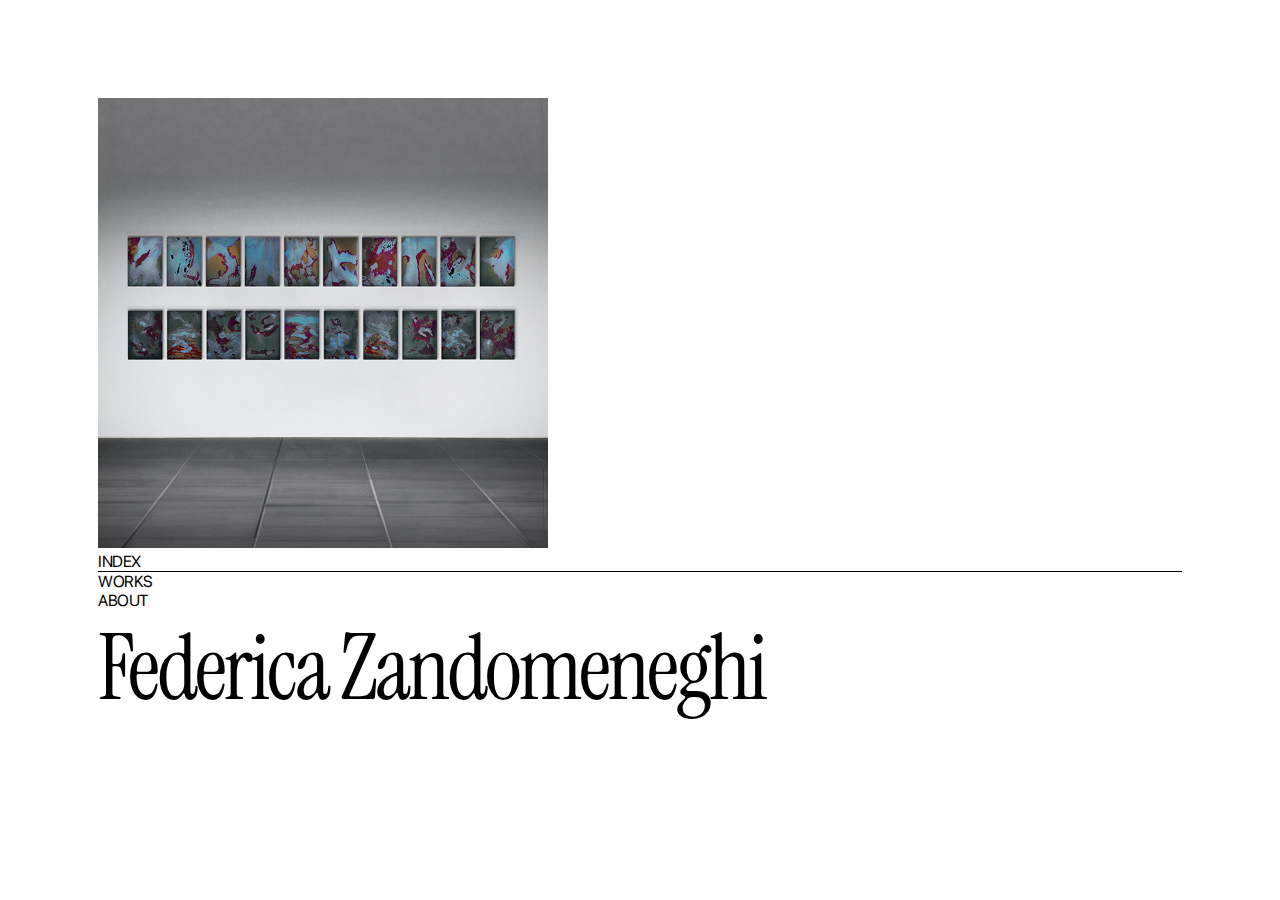
<file: index.html>
<!DOCTYPE html>
<html lang="en">
<head>
    <meta charset="UTF-8">
    <meta http-equiv="X-UA-Compatible" content="IE=edge">
    <meta name="viewport" content="width=device-width, initial-scale=1.0">
    <link href="https://cdn.jsdelivr.net/npm/bootstrap@5.3.0-alpha1/dist/css/bootstrap.min.css" rel="stylesheet" integrity="sha384-GLhlTQ8iRABdZLl6O3oVMWSktQOp6b7In1Zl3/Jr59b6EGGoI1aFkw7cmDA6j6gD" crossorigin="anonymous">
    <link rel="stylesheet" href="./css/style.css">
    <link rel="icon" type="image/x-icon" href="/favicon.ico">
    <title>Federica Zandomeneghi</title>
</head>
<body>
    <div class="generalContainer">
        <div class="position-absolute top-50 start-50 translate-middle heroImg">
            <img src="" id="imgHome" class="imgFit">
        </div>
        <div class="vh-100 d-flex align-items-start flex-column">
            <div class="pt-2 mb-auto w-100 d-flex justify-content-between fs-5">
                <div id="index"><a href="./index.html">INDEX</a></div>
                <div id="works"><a href="./works.html">WORKS</a></div>
                <div id="about"><a href="./about.html">ABOUT</a></div>
            </div>
            <div class="pb-2 w-100 text-center instrumentalSerif titleHero endMargin">
                Federica Zandomeneghi
            </div>
        </div>
    </div>

    <script src="./js/main.js"  type="module"></script>

</body>

</html>
</file>
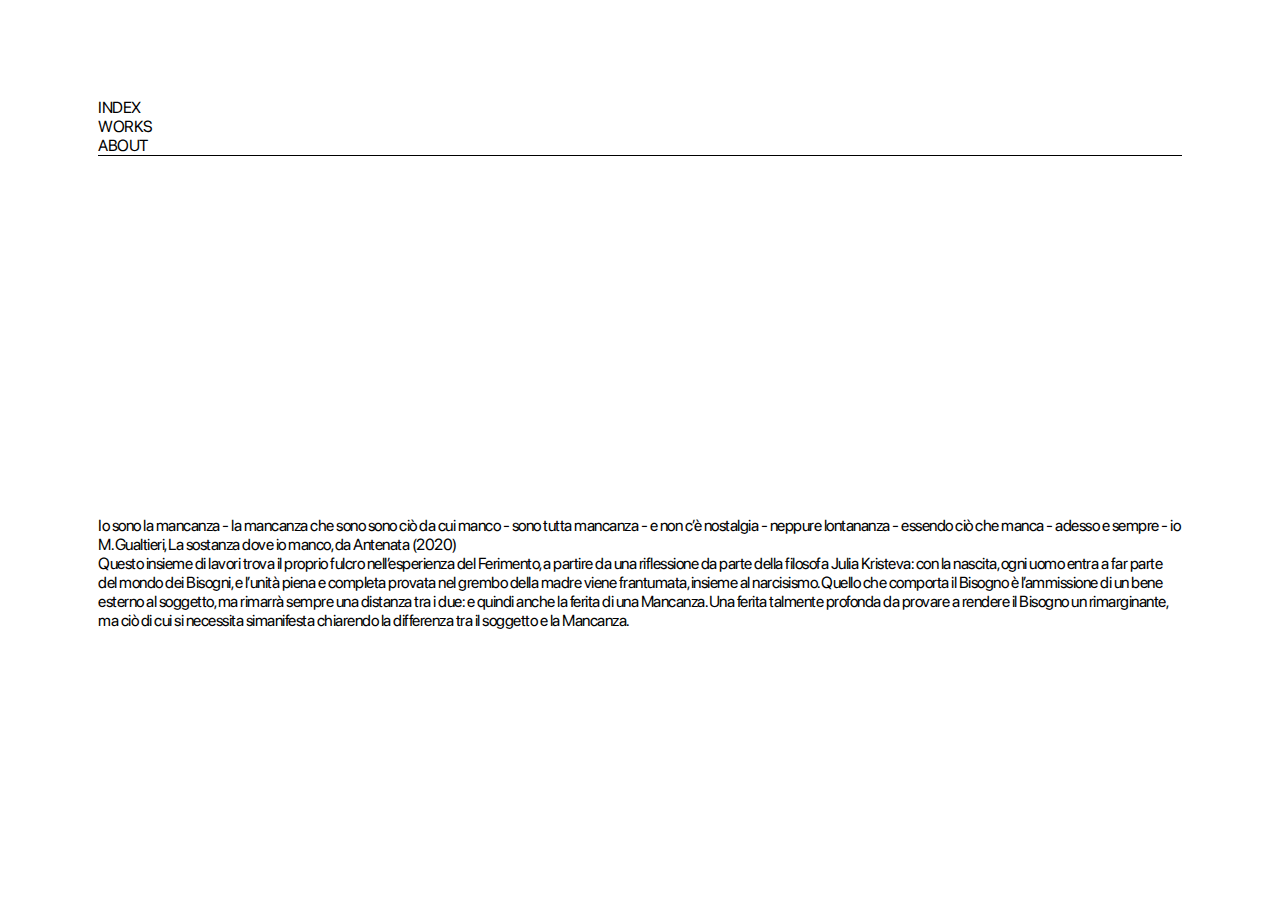
<file: about.html>
<!DOCTYPE html>
<html lang="en">
<head>
    <meta charset="UTF-8">
    <meta http-equiv="X-UA-Compatible" content="IE=edge">
    <meta name="viewport" content="width=device-width, initial-scale=1.0">
    <link href="https://cdn.jsdelivr.net/npm/bootstrap@5.3.0-alpha1/dist/css/bootstrap.min.css" rel="stylesheet" integrity="sha384-GLhlTQ8iRABdZLl6O3oVMWSktQOp6b7In1Zl3/Jr59b6EGGoI1aFkw7cmDA6j6gD" crossorigin="anonymous">
    <link rel="stylesheet" href="./css/style.css">
    <link rel="icon" type="image/x-icon" href="/favicon.ico">
	</script>

    <title>Federica Zandomeneghi</title>
</head>
<body>
    <div class="generalContainer">
        <div class="vh-100 d-flex flex-column">
            <div class="pt-2 w-100 d-flex justify-content-between fs-5">
                <div id="index"><a href="./index.html">INDEX</a></div>
                <div id="works"><a href="./works.html">WORKS</a></div>
                <div id="about"><a href="./about.html">ABOUT</a></div>
            </div>
            <div class="d-flex row ">
                <div class="col-md-2"></div>
                <div class="col-md-8 col-12 endMargin">
                    <div class="divider"></div>
                    <div class="text-center fs-2">
                        Io sono la mancanza - la mancanza che sono sono ciò da cui manco - sono tutta mancanza - e non c’è nostalgia - neppure lontananza - essendo ciò che manca - adesso e sempre - io <br><span class="fs-6">M. Gualtieri, La sostanza dove io manco, da Antenata (2020)   </span>              
                    </div>
                    <div class="text-center fs-4 mt-5">
                        Questo insieme di lavori trova il proprio fulcro nell’esperienza del Ferimento, a partire da una riflessione da parte della filosofa Julia Kristeva: con la nascita, ogni uomo entra a far parte del mondo dei Bisogni, e l’unità piena e completa provata nel grembo della madre viene frantumata, insieme al narcisismo. Quello che comporta il Bisogno è l’ammissione di un bene esterno al soggetto, ma rimarrà sempre una distanza tra i due: e quindi anche la ferita di una Mancanza. Una ferita talmente profonda da provare a rendere il Bisogno un rimarginante, ma ciò di cui si necessita simanifesta chiarendo la differenza tra il soggetto e la Mancanza.   
                    </div>
                </div>
                <div class="col-md-2"></div>
            </div>
        </div>
    </div>

    <script src="./js/main.js" type="module"></script>

</body>

</html>
</file>
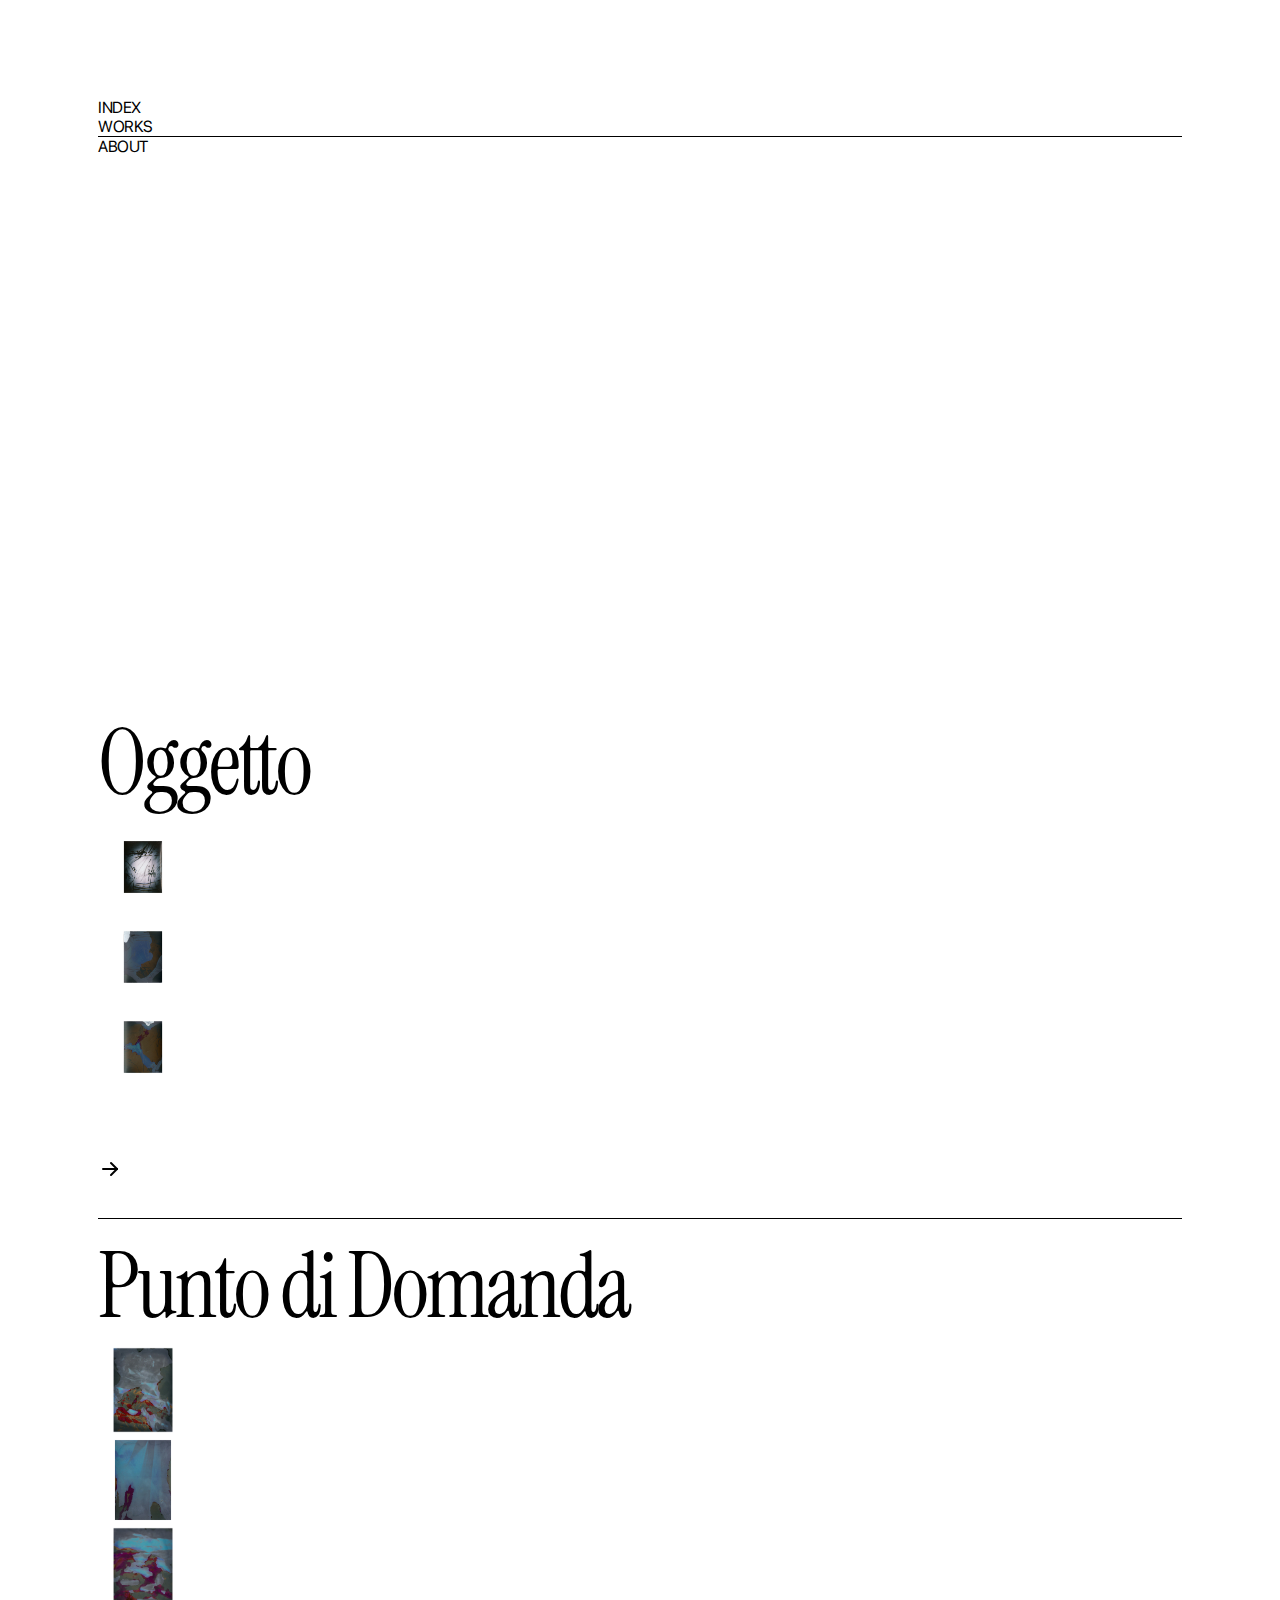
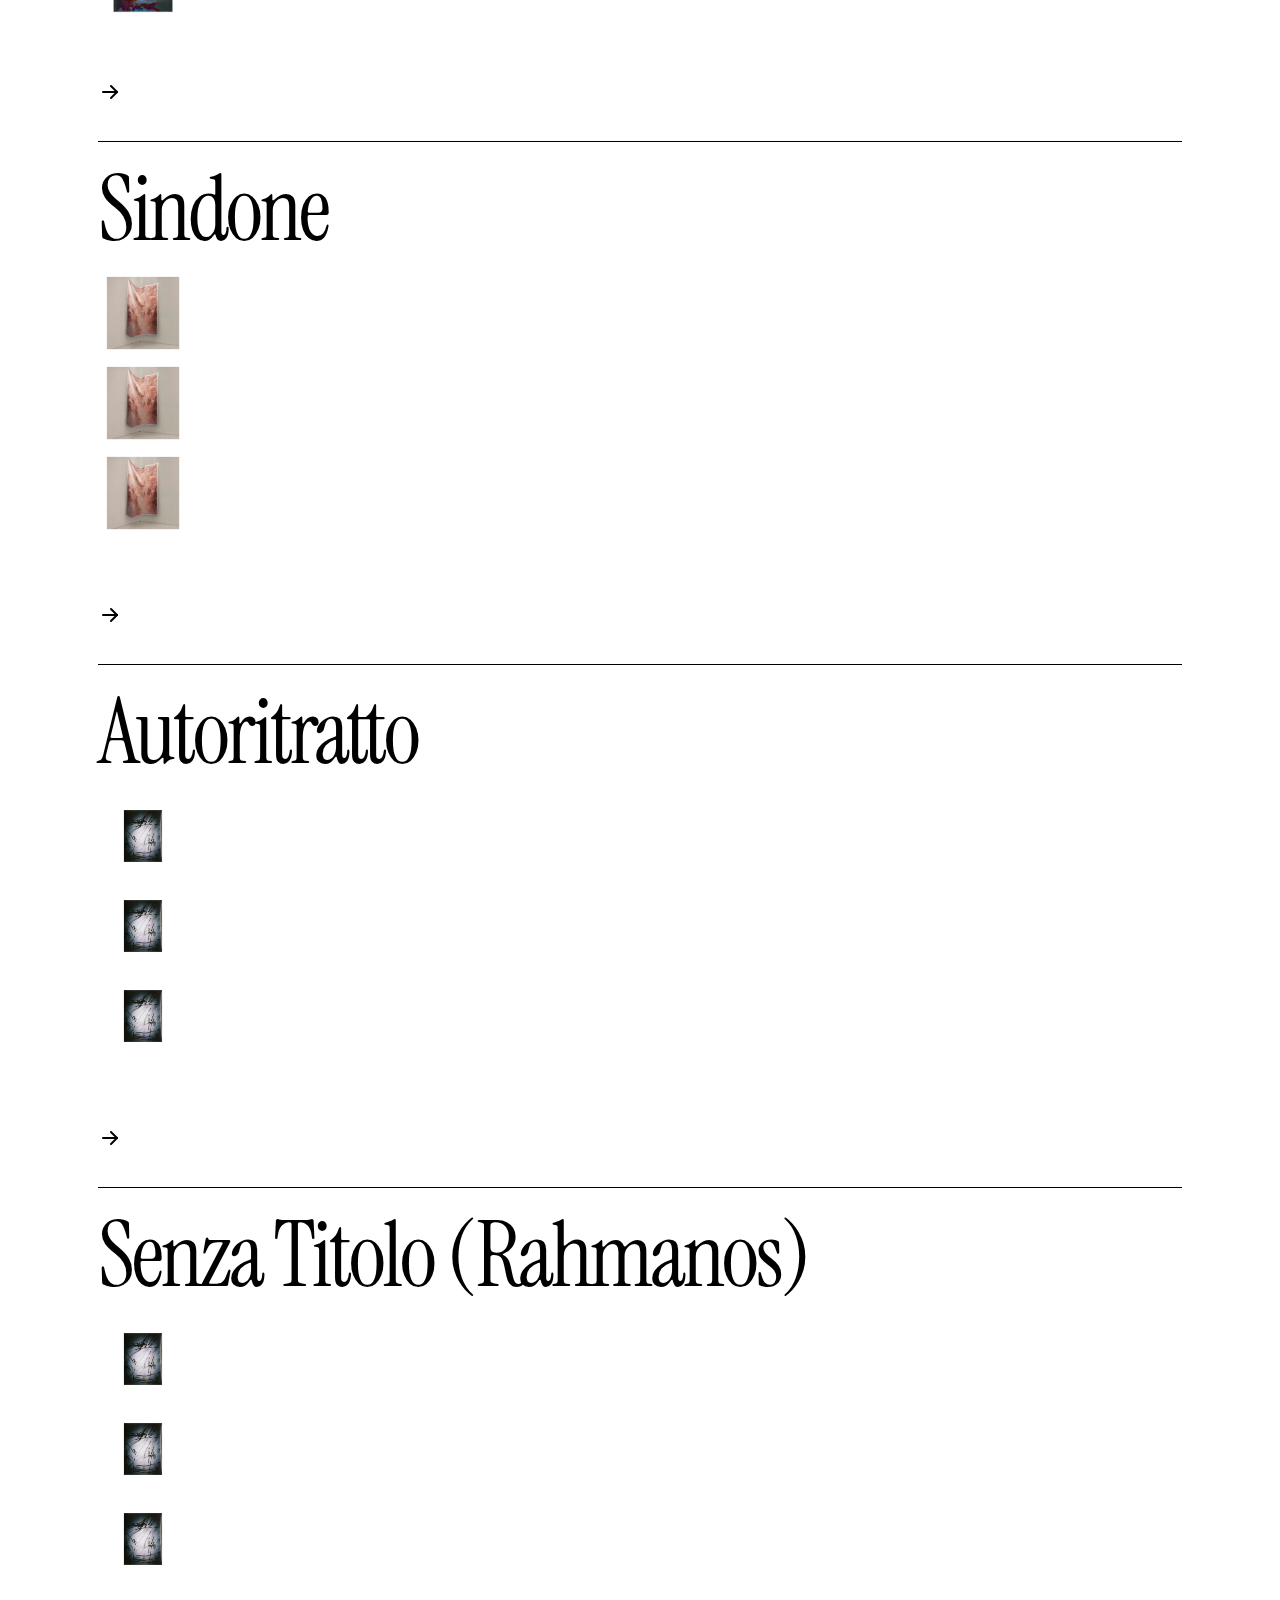
<file: works.html>
<!DOCTYPE html>
<html lang="en">
<head>
    <meta charset="UTF-8">
    <meta http-equiv="X-UA-Compatible" content="IE=edge">
    <meta name="viewport" content="width=device-width, initial-scale=1.0">
    <link href="https://cdn.jsdelivr.net/npm/bootstrap@5.3.0-alpha1/dist/css/bootstrap.min.css" rel="stylesheet" integrity="sha384-GLhlTQ8iRABdZLl6O3oVMWSktQOp6b7In1Zl3/Jr59b6EGGoI1aFkw7cmDA6j6gD" crossorigin="anonymous">
    <link rel="stylesheet" href="./css/style.css">
    <link rel="icon" type="image/x-icon" href="/favicon.ico">
    <title>Federica Zandomeneghi</title>
</head>
<body>
    <div class="generalContainer">
        <div class="pt-2 mb-auto w-100 d-flex justify-content-between fs-5">
            <div id="index"><a href="./index.html">INDEX</a></div>
            <div id="works"><a href="./works.html">WORKS</a></div>
            <div id="about"><a href="./about.html">ABOUT</a></div>
        </div>
        <div class="divider"></div>
        <div class="d-block d-md-none dividerHalf"></div>
        <div class="titleHero">
            <ul class="w-100 instrumentalSerif endMargin d-flex flex-column">
                <a href="./work-details.html?work=oggetto"><li class="d-flex justify-content-between align-items-center align-items-md-baseline">
                    <div>Oggetto</div> 
                    <div class="gap-2 d-none d-md-flex">
                        <div class="imgContWorks">
                            <img src="./asset/images/oggetto/0.jpg" class="imgFit">
                        </div> 
                        <div class="imgContWorks">
                            <img src="./asset/images/oggetto/5.jpg" class="imgFit">
                        </div> 
                        <div class="imgContWorks">
                            <img src="./asset/images/oggetto/9.jpg" class="imgFit">
                        </div> 
                    </div>
                    <div class="d-flex d-md-none"><img src="./asset/images/icons/arrow-right.svg"></div>
                </li></a>
                <a href="./work-details.html?work=puntoDiDomanda"><li class="d-flex justify-content-between align-items-center align-items-md-baseline">
                    <div>Punto di Domanda</div> 
                    <div class="gap-2 d-none d-md-flex">
                        <div class="imgContWorks">
                            <img src="./asset/images/puntoDiDomanda/14.jpg" class="imgFit">
                        </div> 
                        <div class="imgContWorks">
                            <img src="./asset/images/puntoDiDomanda/12.jpg" class="imgFit">
                        </div> 
                        <div class="imgContWorks">
                            <img src="./asset/images/puntoDiDomanda/13.jpg" class="imgFit">
                        </div> 
                    </div>
                    <div class="d-flex d-md-none"><img src="./asset/images/icons/arrow-right.svg"></div>
                </li></a>
                <a href="./work-details.html?work=sindone"><li class="d-flex justify-content-between align-items-center align-items-md-baseline">
                    <div>Sindone</div> 
                    <div class="gap-2 d-none d-md-flex">
                        <div class="imgContWorks">
                            <img src="./asset/images/sindone/15.png" class="imgFit">
                        </div> 
                        <div class="imgContWorks">
                            <img src="./asset/images/sindone/15.png" class="imgFit">
                        </div> 
                        <div class="imgContWorks">
                            <img src="./asset/images/sindone/15.png" class="imgFit">
                        </div> 
                    </div>
                    <div class="d-flex d-md-none"><img src="./asset/images/icons/arrow-right.svg"></div>
                </li></a>
                <a href="./work-details.html?work=autoritratto"><li class="d-flex justify-content-between align-items-center align-items-md-baseline">
                    <div>Autoritratto</div> 
                    <div class="gap-2 d-none d-md-flex">
                        <div class="imgContWorks">
                            <img src="./asset/images/oggetto/0.jpg" class="imgFit">
                        </div> 
                        <div class="imgContWorks">
                            <img src="./asset/images/oggetto/0.jpg" class="imgFit">
                        </div> 
                        <div class="imgContWorks">
                            <img src="./asset/images/oggetto/0.jpg" class="imgFit">
                        </div> 
                    </div>
                    <div class="d-flex d-md-none"><img src="./asset/images/icons/arrow-right.svg"></div>
                </li></a>
                <a href="./work-details.html?work=senzaTitolo"><li class="d-flex justify-content-between align-items-center align-items-md-baseline">
                    <div>Senza Titolo (Rahmanos)</div> 
                    <div class="gap-2 d-none d-md-flex">
                        <div class="imgContWorks">
                            <img src="./asset/images/oggetto/0.jpg" class="imgFit">
                        </div> 
                        <div class="imgContWorks">
                            <img src="./asset/images/oggetto/0.jpg" class="imgFit">
                        </div> 
                        <div class="imgContWorks">
                            <img src="./asset/images/oggetto/0.jpg" class="imgFit">
                        </div> 
                    </div>
                    <div class="d-flex d-md-none"><img src="./asset/images/icons/arrow-right.svg"></div>
                </li></a>
            </ul>
        </div>
    </div>

    <script src="./js/main.js"  type="module"></script>
</body>

</html>
</file>
<file: css/style.css>
@font-face {
    font-family: "FreeSans";
    src: url("../asset/font/SF-Pro-Display-Regular.otf");
}

@font-face {
    font-family: "InstrumentalSerif";
    src: url("../asset/font/InstrumentSerif-Regular.ttf");
}

@font-face {
    font-family: "InstrumentalSerifItalic";
    src: url("../asset/font/InstrumentSerif-Italic.ttf");
}

body {
    background-color: #fff;
    font-family: "FreeSans";
    letter-spacing: -.5px;
    color: #000;
    --swup-fade-theme-duration: .4s;
}

a {
    color: inherit;
    text-decoration: none;
}

ul {
    list-style-type: none;
    padding: 0;
    margin: 0;
    line-height: 130%;
}

li {
    border-bottom: 1px solid black;
    padding: .1em 0;
}

html.is-changing .transition-fade {
    transition: opacity 0.5s;
    opacity: 1;
}
 
html.is-animating .transition-fade {
    opacity: 0;
}

.instrumentalSerif {
    font-family: "InstrumentalSerif";
    letter-spacing: -3px;
}

.instrumentalSerifItalic {
    font-family: "InstrumentalSerifItalic";
    letter-spacing: -3px;
}

li:hover {
    font-family: "InstrumentalSerifItalic";
    letter-spacing: -3px;
}

.underline{
    border-bottom: 1px solid #000;
}

.generalContainer{
    padding: 10vh 10vh 0 10vh;
    transition: opacity 0.5s ease-in-out;
}

.sticky-column {
    position: sticky;
    top: 20px;
    height: 100%;
    overflow-y: scroll;
}

.heroImg{
    max-width: 50vmin;
    aspect-ratio: 1/1;
}

.work-item {
    display: inline-block;
    position: relative;
    overflow: hidden;
}

.imgWorkCont {
    aspect-ratio: 1/1;
    display: inline-block;
    overflow: hidden;
    height: 10vmin;
    width: 0;
    transition: width 0.3s ease-in-out; 
}

.work-item:hover .imgWorkCont {
    width: auto; /* Let the image determine its width */
}


.titleHero{
    font-size: 10vmin;
}

.titleHero:hover {
    font-family: "InstrumentalSerifItalic" !important;
}

.divider{
    height: 40vh;
}

.dividerHalf{
    height: 20vh;
}

.workTitle {
    font-size: 25vmin;
    letter-spacing: -8px;
    line-height: 120%;
}

.imgContWorks{
    height: 10vmin;
    aspect-ratio: 1/1;
}

.workCont{
    aspect-ratio: 1/1; 
}

.imgFit {
    width: 100%;
    height: 100%;
    object-fit: cover;
}

.endMargin {
    margin-bottom: 15vh;
}

@media screen and (max-width: 767px) {
    .generalContainer {
        padding: 3vh 3vh 0 3vh;
    }
    .workTitle {
        font-size: 25vmin;
        letter-spacing: -5px;
    }

    .instrumentalSerif {
        font-family: "InstrumentalSerif";
        letter-spacing: -1.5px;
    }
    
    .instrumentalSerifItalic {
        font-family: "InstrumentalSerifItalic";
        letter-spacing: -1.5px;
    }
}
</file>
